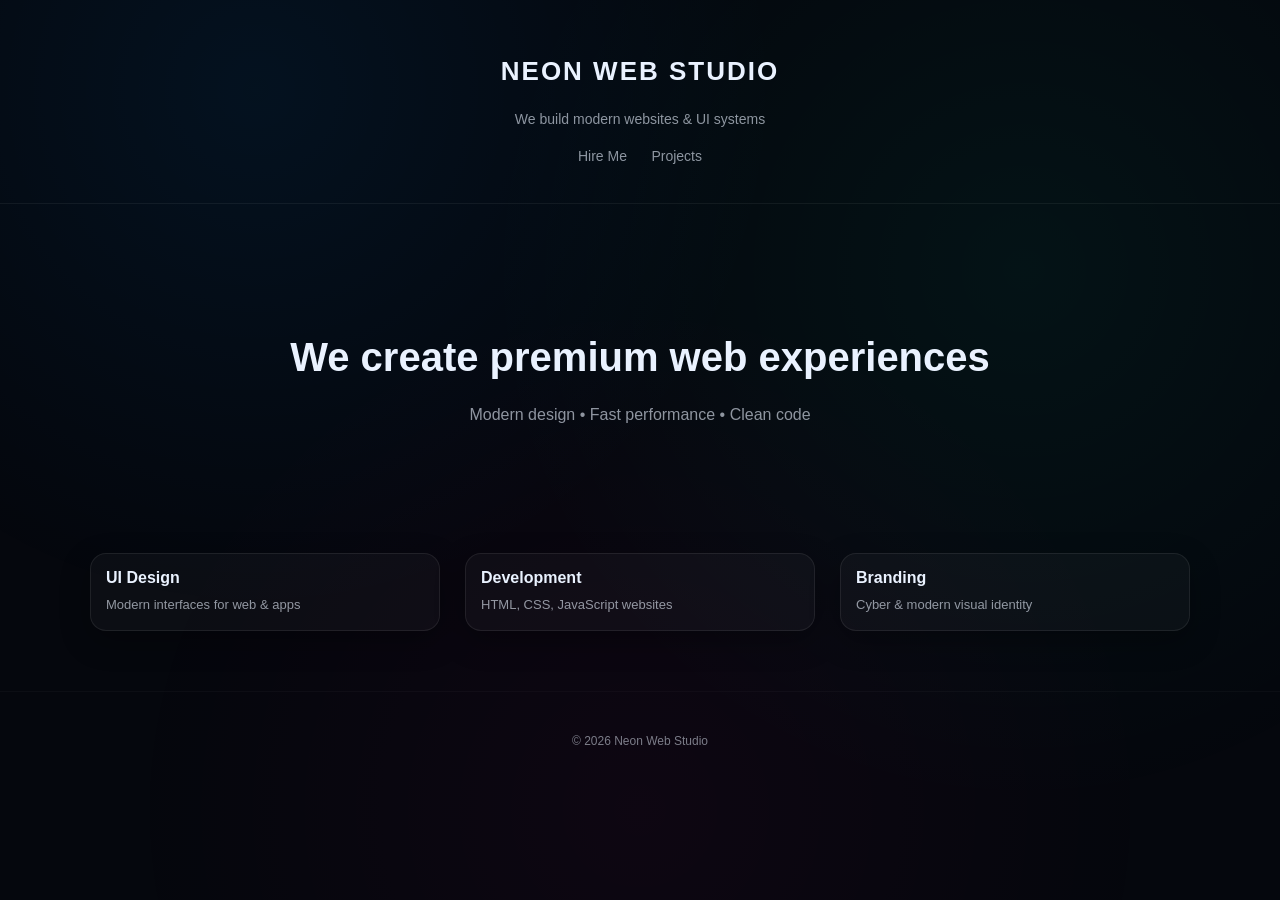
<file: index.html>
<!DOCTYPE html>
<html lang="ru">
<head>
  <meta charset="UTF-8">
  <meta name="viewport" content="width=device-width, initial-scale=1.0">
  <title>Web Studio</title>
  <link rel="stylesheet" href="style.css">
</head>

<body>

<header>
  <h1>NEON WEB STUDIO</h1>
  <p>We build modern websites & UI systems</p>

  <nav>
    <a href="hire.html">Hire Me</a>
    <a href="projects.html">Projects</a>
  </nav>
</header>

<section class="hero">
  <h2>We create premium web experiences</h2>
  <p>Modern design • Fast performance • Clean code</p>
</section>

<section class="grid">

  <div class="card">
    <h3>UI Design</h3>
    <p>Modern interfaces for web & apps</p>
  </div>

  <div class="card">
    <h3>Development</h3>
    <p>HTML, CSS, JavaScript websites</p>
  </div>

  <div class="card">
    <h3>Branding</h3>
    <p>Cyber & modern visual identity</p>
  </div>

</section>

<footer>
  © 2026 Neon Web Studio
</footer>

</body>
</html>
</file>
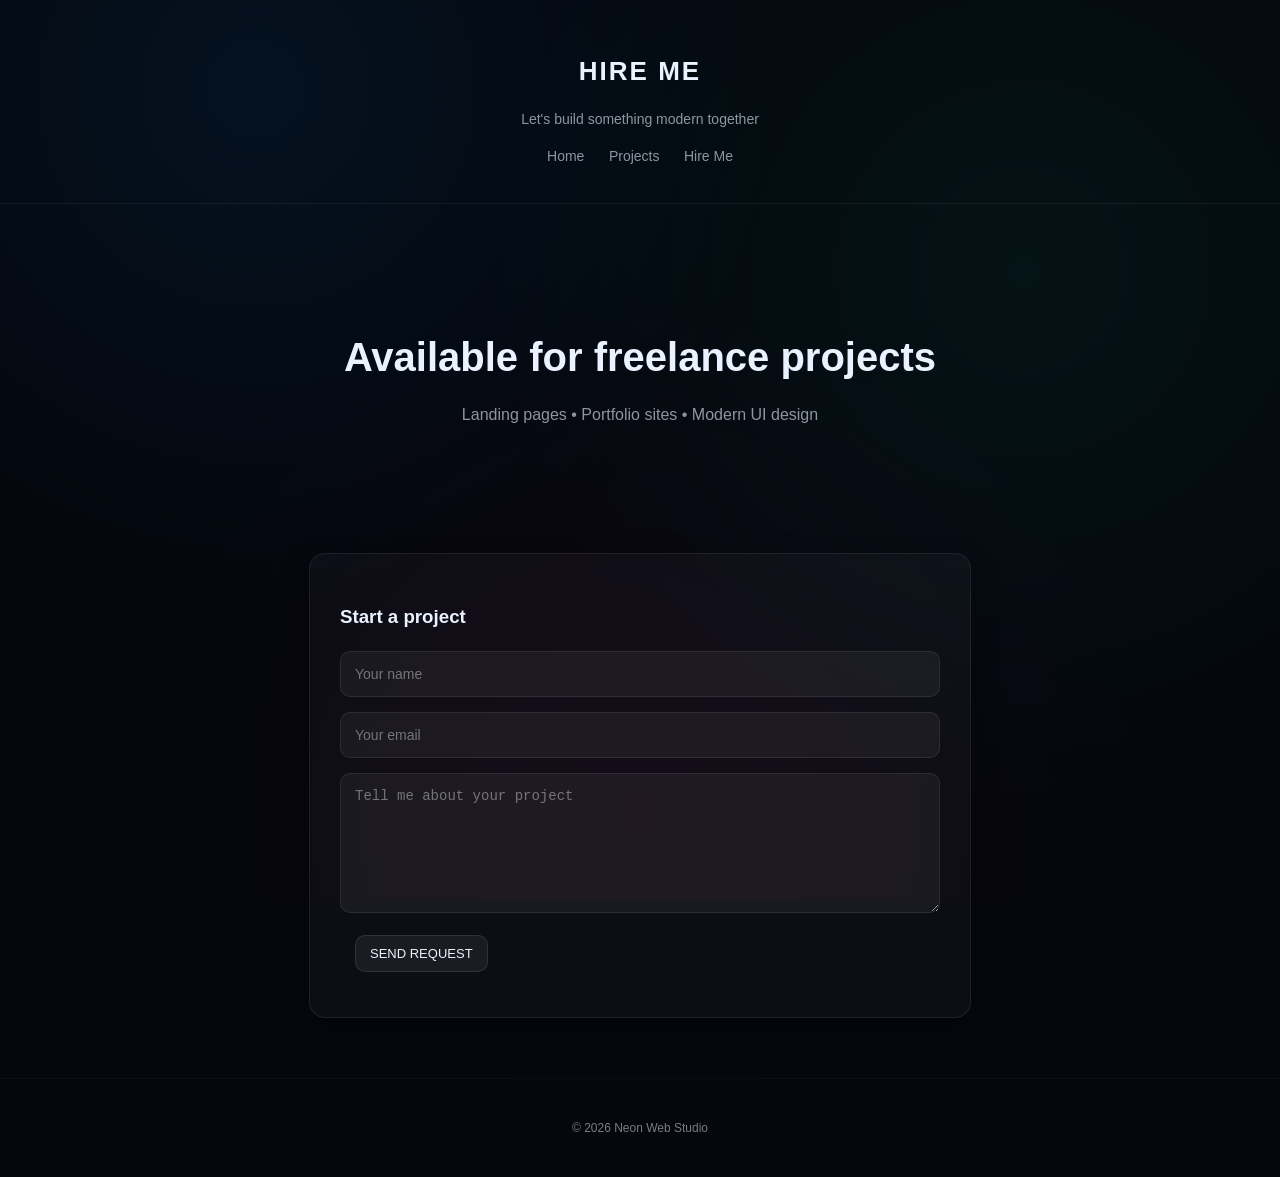
<file: hire.html>
<!DOCTYPE html>
<html lang="ru">
<head>
  <meta charset="UTF-8">
  <meta name="viewport" content="width=device-width, initial-scale=1.0">
  <title>Hire Me</title>
  <link rel="stylesheet" href="style.css">
</head>

<body>

<header>
  <h1>HIRE ME</h1>
  <p>Let's build something modern together</p>

  <nav>
    <a href="index.html">Home</a>
    <a href="projects.html">Projects</a>
    <a href="hire.html">Hire Me</a>
  </nav>
</header>

<section class="hero">
  <h2>Available for freelance projects</h2>
  <p>Landing pages • Portfolio sites • Modern UI design</p>
</section>

<section class="contact-box">

  <h3>Start a project</h3>

  <input type="text" placeholder="Your name">

  <input type="email" placeholder="Your email">

  <textarea placeholder="Tell me about your project"></textarea>

  <button>SEND REQUEST</button>

</section>

<footer>
  © 2026 Neon Web Studio
</footer>

</body>
</html>
</file>
<file: style.css>
body {
  margin: 0;
  font-family: Inter, Arial, sans-serif;
  background: #05070d;
  color: #eaf2ff;
  line-height: 1.5;
  overflow-x: hidden;
}

/* ===== SOFT BACKGROUND (premium glow, very subtle) ===== */
body::before {
  content: "";
  position: fixed;
  inset: 0;
  background:
    radial-gradient(circle at 20% 10%, rgba(0,150,255,0.08), transparent 40%),
    radial-gradient(circle at 80% 30%, rgba(0,255,200,0.05), transparent 45%),
    radial-gradient(circle at 50% 90%, rgba(255,0,150,0.04), transparent 50%);
  z-index: -1;
}

/* ===== HEADER ===== */
header {
  padding: 35px 20px;
  text-align: center;
  border-bottom: 1px solid rgba(255,255,255,0.06);
}

header h1 {
  font-size: 26px;
  font-weight: 600;
  letter-spacing: 2px;
}

header p {
  opacity: 0.6;
  font-size: 14px;
}

/* NAV */
nav {
  margin-top: 10px;
}

nav a {
  margin: 0 10px;
  color: #eaf2ff;
  text-decoration: none;
  font-size: 14px;
  opacity: 0.6;
  transition: 0.3s;
}

nav a:hover {
  opacity: 1;
  color: #7cc7ff;
}

/* ===== HERO ===== */
.hero {
  text-align: center;
  padding: 90px 20px 50px;
}

.hero h2 {
  font-size: 40px;
  font-weight: 600;
  margin-bottom: 10px;
}

.hero p {
  opacity: 0.6;
  font-size: 16px;
}

/* ===== GRID ===== */
.grid {
  display: grid;
  grid-template-columns: repeat(auto-fit, minmax(260px, 1fr));
  gap: 25px;
  padding: 60px;
  max-width: 1100px;
  margin: auto;
}

/* ===== CARD ===== */
.card {
  background: rgba(255,255,255,0.03);
  border: 1px solid rgba(255,255,255,0.08);
  border-radius: 16px;
  overflow: hidden;

  box-shadow: 0 10px 30px rgba(0,0,0,0.3);
  transition: 0.35s ease;
}

/* IMAGE */
.card img {
  width: 100%;
  height: 180px;
  object-fit: cover;
  display: block;
  transition: 0.4s ease;
}

/* TEXT */
.card h3 {
  font-size: 16px;
  margin: 12px 15px 5px;
  font-weight: 600;
}

.card p {
  font-size: 13px;
  margin: 0 15px 15px;
  opacity: 0.6;
}

/* HOVER */
.card:hover {
  transform: translateY(-8px);
  border-color: rgba(120,180,255,0.3);
  box-shadow: 0 20px 50px rgba(0,0,0,0.5);
}

.card:hover img {
  transform: scale(1.05);
}

/* ===== BUTTON ===== */
button {
  margin: 0 15px 15px;
  padding: 10px 14px;
  background: rgba(255,255,255,0.06);
  border: 1px solid rgba(255,255,255,0.1);
  color: #eaf2ff;
  border-radius: 10px;
  cursor: pointer;
  font-size: 13px;
  transition: 0.3s;
}

button:hover {
  background: rgba(120,180,255,0.15);
  border-color: rgba(120,180,255,0.4);
}

/* ===== FOOTER ===== */
footer {
  text-align: center;
  padding: 40px;
  font-size: 12px;
  opacity: 0.5;
  border-top: 1px solid rgba(255,255,255,0.06);
}

/* ===== PAGE ANIMATION ===== */
body {
  animation: pageIn 0.5s ease;
}

@keyframes pageIn {
  from {
    opacity: 0;
    transform: translateY(10px);
  }
  to {
    opacity: 1;
    transform: translateY(0);
  }
}

.contact-box {
  max-width: 600px;
  margin: 60px auto;
  padding: 30px;

  background: rgba(255,255,255,0.03);
  border: 1px solid rgba(255,255,255,0.08);
  border-radius: 16px;

  box-shadow: 0 10px 30px rgba(0,0,0,0.3);
}

.contact-box h3 {
  margin-bottom: 20px;
}

.contact-box input,
.contact-box textarea {
  width: 100%;
  margin-bottom: 15px;
  padding: 14px;

  background: rgba(255,255,255,0.05);
  border: 1px solid rgba(255,255,255,0.08);
  border-radius: 10px;

  color: white;
  font-size: 14px;

  box-sizing: border-box;
}

.contact-box textarea {
  min-height: 140px;
  resize: vertical;
}

.contact-box input:focus,
.contact-box textarea:focus {
  outline: none;
  border-color: rgba(120,180,255,0.5);
}
</file>
